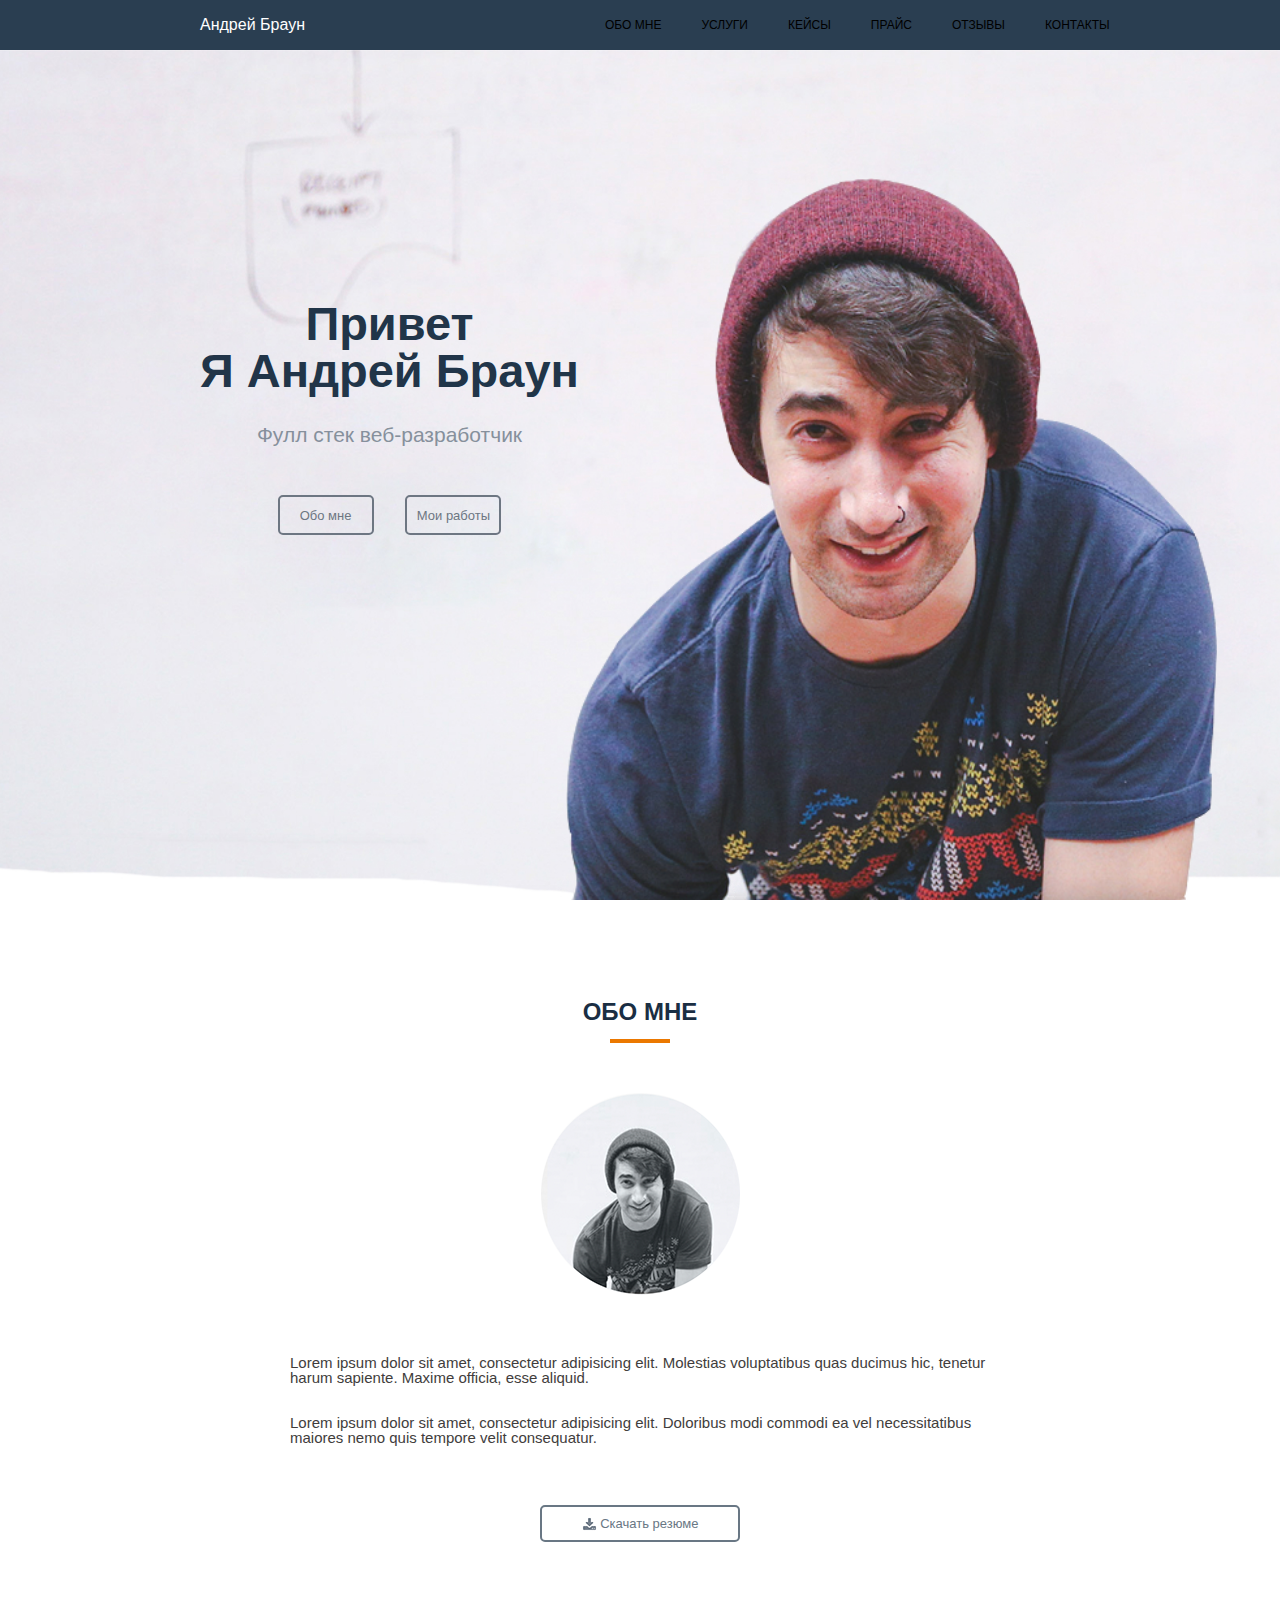
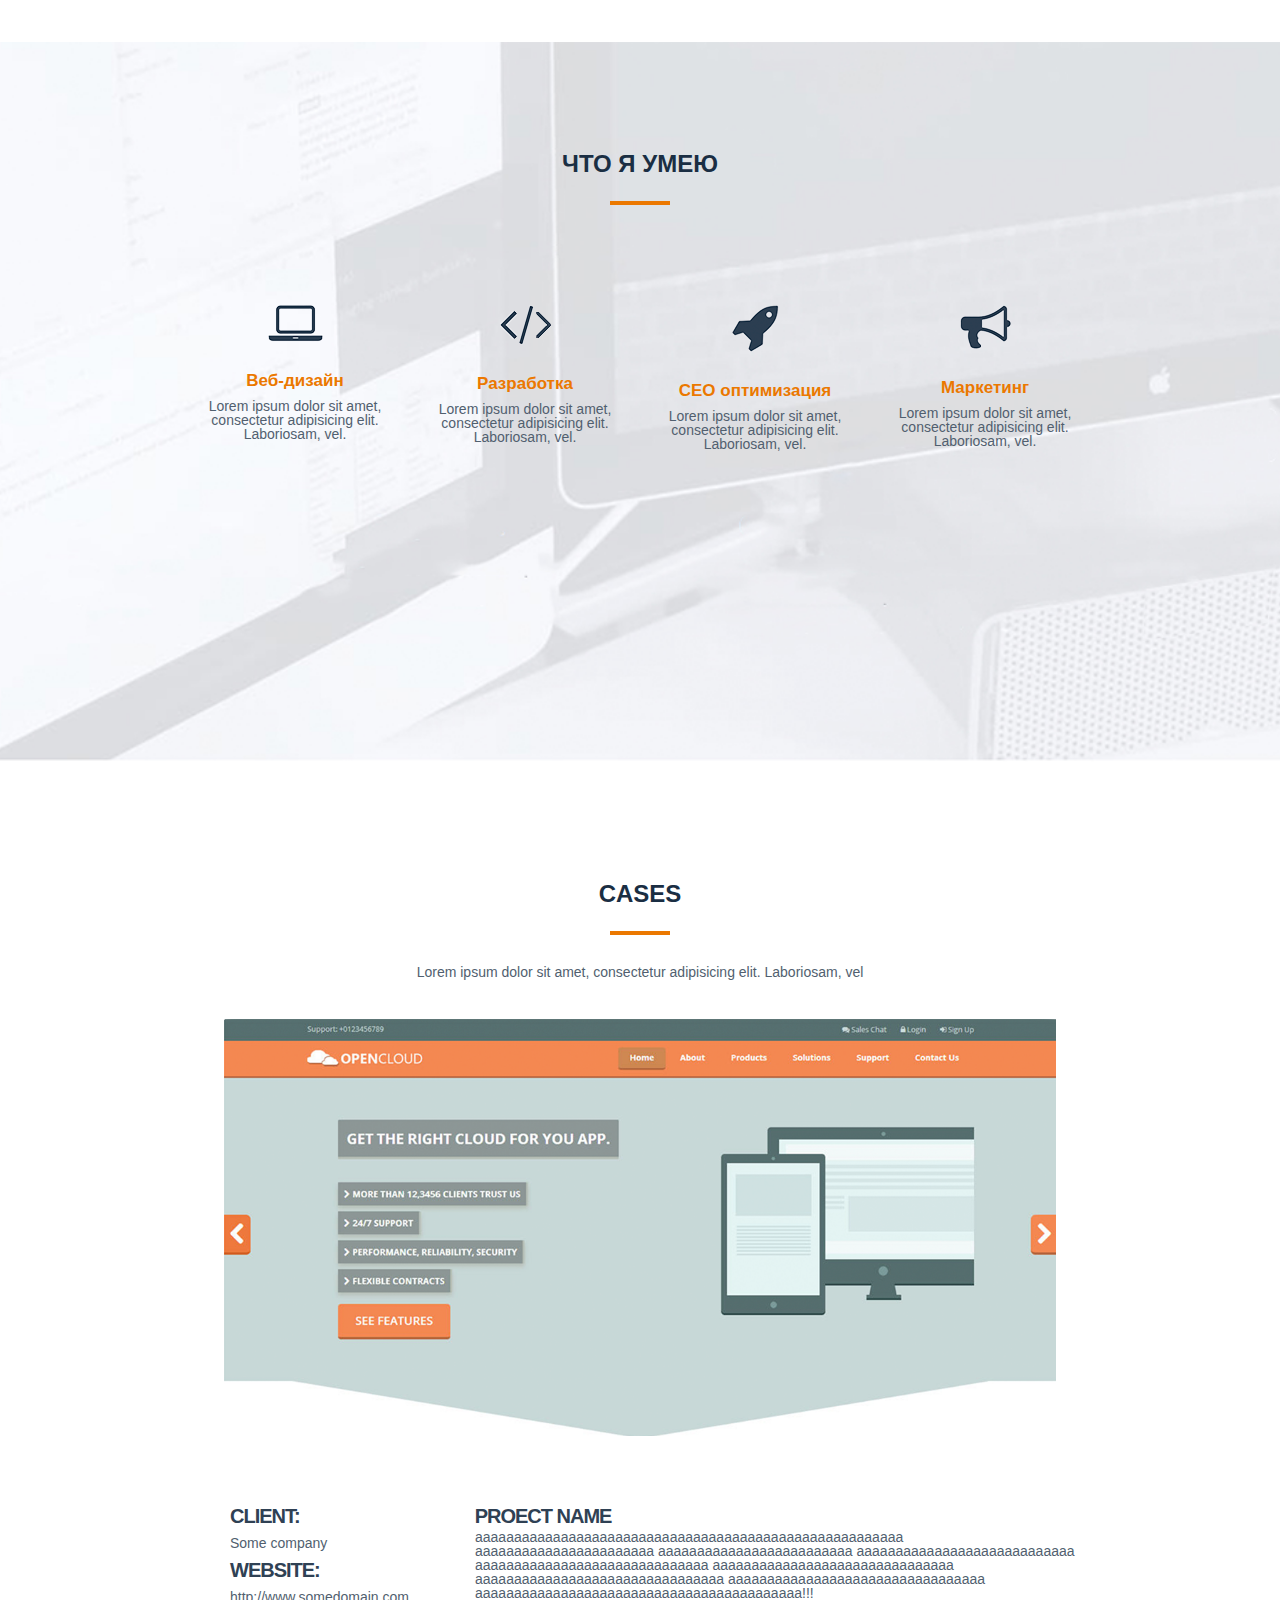
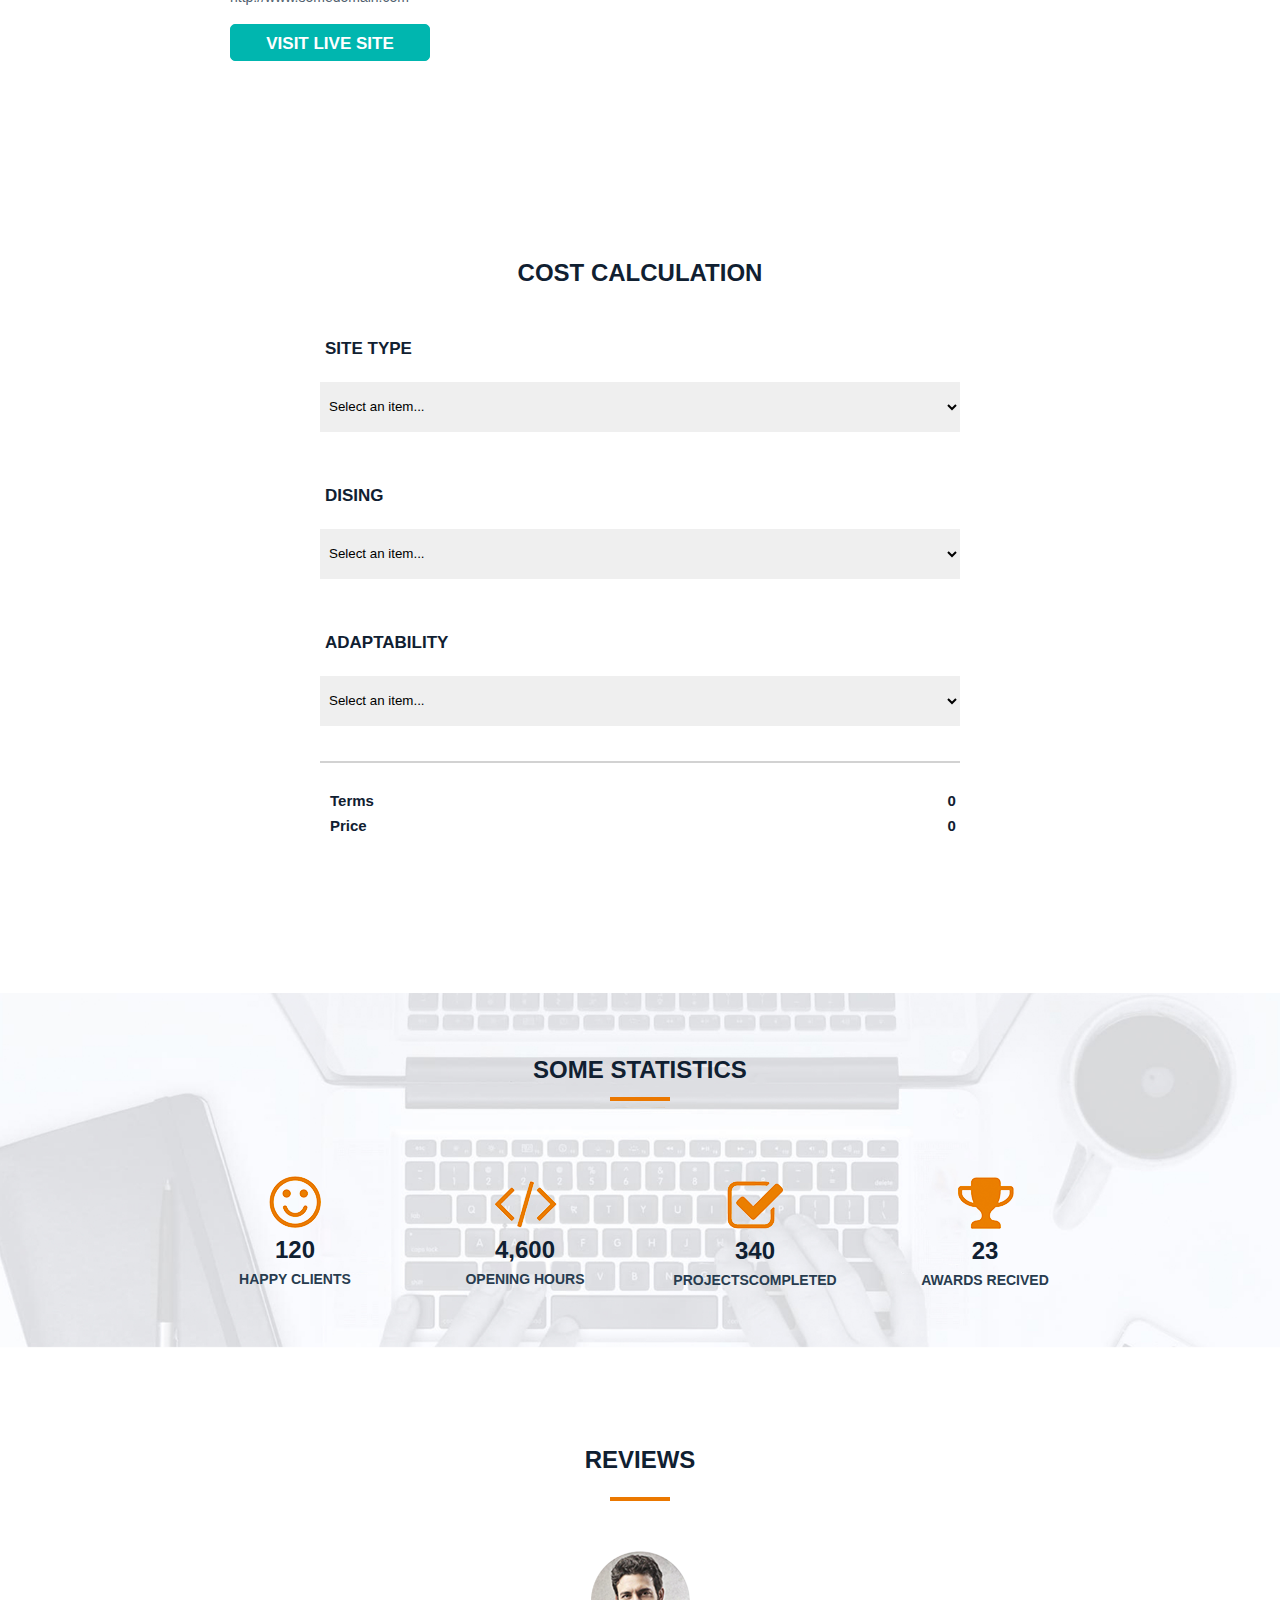
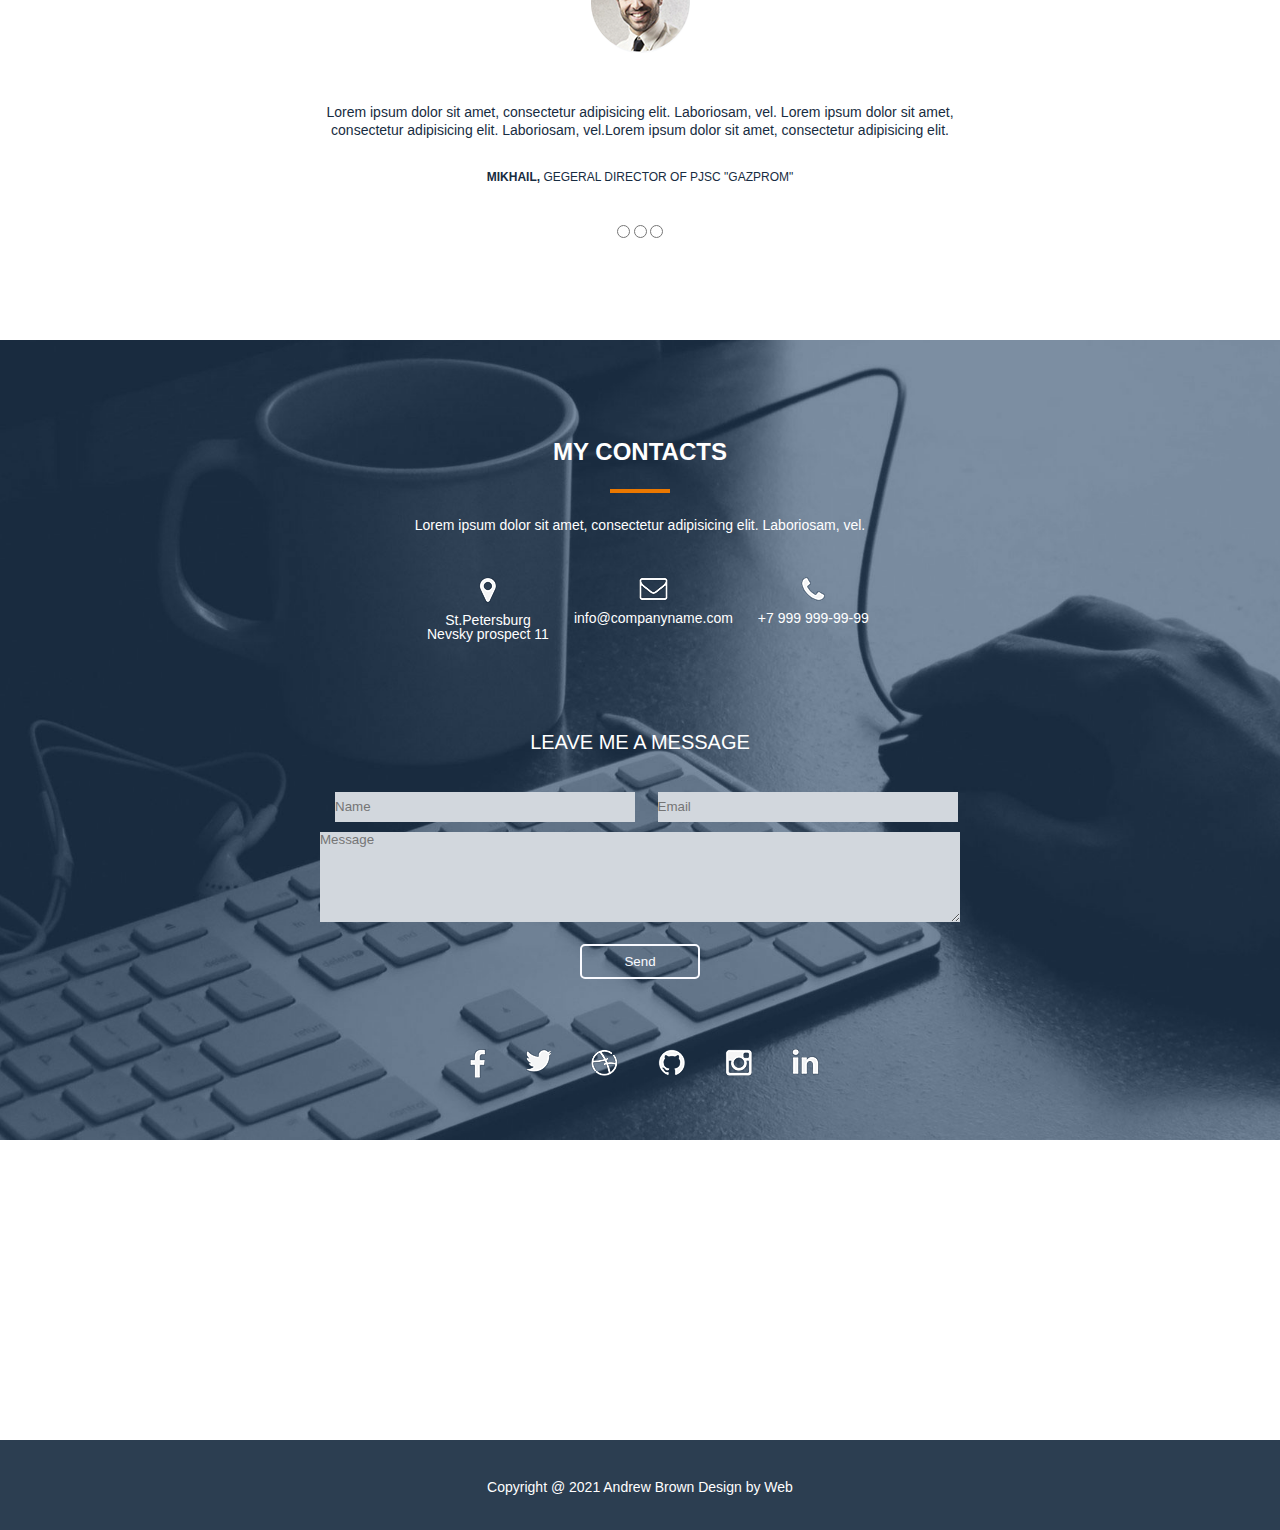
<file: src/index.html>
<!DOCTYPE html>
<html lang="en">

<head>
    <meta charset="UTF-8">
    <meta name="description" content="Это моя первая страница...">
    <meta name="author" content="Andrey">
    <meta name="robots" content="all">
    <meta property="og:title" content="Это моя первая страница...">
    <title>Андрей Браун - Веб-разработчик</title>
    <link rel="stylesheet" href="css/reset.css">
    <link rel="stylesheet" href="css/style.css">
    <meta http-equiv="X-UA-Compatible" content="IE=Edge">
</head>

<body>
    <header>
        <nav>
            <div class="logo">Андрей Браун</div>
            <div class="menu">
                <ul>
                    <li><a href="#">Обо мне</a></li>
                    <li><a href="#">Услуги</a></li>
                    <li><a href="#">Кейсы</a></li>
                    <li><a href="#">Прайс</a></li>
                    <li><a href="#">Отзывы</a></li>
                    <li><a href="#">Контакты</a></li>
                </ul>
            </div>

        </nav>
    </header>

    <div class="main">
        <div class="title__container">
            <h1>Привет <br> Я Андрей Браун</h1>
            <h4>Фулл стек веб-разработчик</h4>
            <input type="submit" value="Обо мне">
            <input type="submit" value="Мои работы">
        </div>
    </div>
    <div class="about_me">
        <div class="about_me_container">
            <h2>Обо мне</h2>
            <hr>
            <img src="img/myphoto.png" alt="">
            <p class="firstText">Lorem ipsum dolor sit amet, consectetur adipisicing elit. Molestias voluptatibus quas ducimus hic, tenetur harum sapiente. Maxime officia, esse aliquid.</p>
            <p class="secondText">Lorem ipsum dolor sit amet, consectetur adipisicing elit. Doloribus modi commodi ea vel necessitatibus maiores nemo quis tempore velit consequatur.</p>
        </div>
        <div class="about_me_container_item">
            <img src="img/input.png" alt="">
            <a href="#">Скачать резюме</a>
        </div>
    </div>
    <div class="skills">
        <div class="skills_space">
            <p> </p>
        </div>
        <div class="skills_container">
            <h2>Что я умею</h2>
            <hr>
            <div class="skills_item">
                <img src="img/pc.png" alt="">
                <h3>Веб-дизайн</h3>
                <p>Lorem ipsum dolor sit amet, consectetur adipisicing elit. Laboriosam, vel.</p>
            </div>
            <div class="skills_item">
                <img src="img/log.png" alt="">
                <h3>Разработка</h3>
                <p>Lorem ipsum dolor sit amet, consectetur adipisicing elit. Laboriosam, vel.</p>
            </div>
            <div class="skills_item">
                <img src="img/log2.png" alt="">
                <h3>СЕО оптимизация</h3>
                <p>Lorem ipsum dolor sit amet, consectetur adipisicing elit. Laboriosam, vel.</p>
            </div>
            <div class="skills_item">
                <img src="img/log3.png" alt="">
                <h3>Маркетинг</h3>
                <p>Lorem ipsum dolor sit amet, consectetur adipisicing elit. Laboriosam, vel.</p>
            </div>
        </div>
    </div>

    <div class="cases">
        <div class="cases_container">
            <p class="cases_space"> </p>
            <h2>Cases</h2>
            <hr>
            <div class="cases_item_1">
                <p>Lorem ipsum dolor sit amet, consectetur adipisicing elit. Laboriosam, vel</p>
                <img src="img/photo.png" alt="" class="cases_itemimg">
            </div>
            <div class="cases_item_2">
                <h3>CLIENT:</h3>
            </div>
            <div class="cases_item_3">
                <h3>PROECT NAME</h3>
            </div>
            <div class="clear">
            </div>
            <div class="cases_item_2">
                <p>Some company</p>
            </div>
            <div class="cases_item_3">
                <p>aaaaaaaaaaaaaaaaaaaaaaaaaaaaaaaaaaaaaaaaaaaaaaaaaaaaaaa aaaaaaaaaaaaaaaaaaaaaaa aaaaaaaaaaaaaaaaaaaaaaaaa aaaaaaaaaaaaaaaaaaaaaaaaaaaa aaaaaaaaaaaaaaaaaaaaaaaaaaaaaa aaaaaaaaaaaaaaaaaaaaaaaaaaaaaaa aaaaaaaaaaaaaaaaaaaaaaaaaaaaaaaa aaaaaaaaaaaaaaaaaaaaaaaaaaaaaaaaa aaaaaaaaaaaaaaaaaaaaaaaaaaaaaaaaaaaaaaaaaa!!!</p>
            </div>
            <div class="clear">
            </div>
            <div class="cases_item_4">
                <h3>WEBSITE:</h3>
                <p>http://www.somedomain.com</p>
            </div>

            <div class="cases_item_5">
                <a href="#">VISIT LIVE SITE</a>
            </div>
        </div>
    </div>
    <div class="Cost_Calculation">
        <div class="Cost_Calculation_item_h2">
            <h2>Cost calculation</h2>
        </div>
        <div class="Cost_Calculation_item">
            <h3>SITE TYPE</h3>
        </div>

        <select class="Cost_Calculation_item_select">

            <option value="1">
                Select an item...
            </option>

            <option value="2">
                A4
            </option>
            <option value="3">
                A3
            </option>
        </select>

        <div class="Cost_Calculation_item">
            <h3>DISING</h3>
        </div>

        <select class="Cost_Calculation_item_select">

            <option value="1">
                Select an item...
            </option>

            <option value="2">
                A4
            </option>
            <option value="3">
                A3
            </option>
        </select>

        <div class="Cost_Calculation_item">
            <h3>ADAPTABILITY</h3>
        </div>

        <select class="Cost_Calculation_item_select">

            <option value="1">
                Select an item...
            </option>

            <option value="2">
                A4
            </option>
            <option value="3">
                A3
            </option>
        </select>
        <hr>
        <div class="Cost_Calculation_item">
            <h4 class="Cost_Calculation_item_h4">Terms</h4>
            <h4 class="Cost_Calculation_item_h4_1">0</h4>
            <h4 class="Cost_Calculation_item_h4">Price</h4>
            <h4 class="Cost_Calculation_item_h4_1">0</h4>
        </div>
    </div>
    <div class="Clear">
    </div>
    <div class="Some_statistics">
        <div class="Some_statistics_item_title">
            <h2>SOME STATISTICS</h2>
        </div>
        <hr>
        <div class="Some_statistics_a">
            <div class="Some_statistics_item_2">
                <img src="img/logo1.png" alt="">
                <h2>120</h2>
                <h4>HAPPY CLIENTS</h4>
            </div>
            <div class="Some_statistics_item">
                <img src="img/logo2.png" alt="">
                <h2>4,600</h2>
                <h4>OPENING HOURS</h4>
            </div>
            <div class="Some_statistics_item">
                <img src="img/logo3.png" alt="">
                <h2>340</h2>
                <h4>PROJECTSCOMPLETED</h4>
            </div>
            <div class="Some_statistics_item_4">
                <img src="img/logo4.png" alt="">
                <h2>23</h2>
                <h4>AWARDS RECIVED</h4>
            </div>
        </div>
    </div>
    <div class="Clear">
    </div>
    <div class="REVIEWS">
        <div class="REVIEWS_item">
            <h2>REVIEWS</h2>
            <hr>
        </div>
        <div class="REVIEWS_item">
            <img src="img/mihail.png" alt="">
            <p>Lorem ipsum dolor sit amet, consectetur adipisicing elit. Laboriosam, vel. Lorem ipsum dolor sit amet,</p>
            <p>consectetur adipisicing elit. Laboriosam, vel.Lorem ipsum dolor sit amet, consectetur adipisicing elit.</p>
            <p class="REVIEWS_item_Mik"><b>Mikhail,</b> Gegeral Director of PJSC "Gazprom"</p>
        </div>
        <div class="REVIEWS_item">
            <form class="REVIEWS_item_form" action="#">
                <input type="radio" name="text_imput" id="1">
                <input type="radio" name="text_imput" id="2">
                <input type="radio" name="text_imput" id="3">
            </form>
        </div>
    </div>
    <div class="My_contacts">
        <div class="My_contacts_item">
            <h2>MY CONTACTS</h2>
            <hr>
        </div>
        <div class="My_contacts_item">
            <p class="My_contacts_item_p1">Lorem ipsum dolor sit amet, consectetur adipisicing elit. Laboriosam, vel.</p>
        </div>
        <div class="My_contacts_item_2_1">
            <img src="img/geo.png" alt="">
            <p>St.Petersburg
                <br> Nevsky prospect 11</p>
        </div>
        <div class="My_contacts_item_2">
            <img src="img/mail.png" alt="">
            <p>info@companyname.com</p>
        </div>
        <div class="My_contacts_item_2">
            <img src="img/tel.png" alt="">
            <p>+7 999 999-99-99</p>
        </div>
        <div class="My_contacts_item_3">
            <h3>LEAVE ME A MESSAGE</h3>
        </div>
        <div class="Clear">

        </div>
        <div class="My_contacts_item_4">
            <form action="#">
                <div class="My_contacts_item_4_1">
                    <input type="text" name="text_input" value="" placeholder="Name">
                </div>
                <div class="My_contacts_item_4_2">
                    <input type="text" name="text_input" value="" placeholder="Email">
                </div>
                <div class="My_contacts_item_4_3">
                    <textarea name="text_input" id="1" rows="10" cols="30" placeholder="Message"></textarea>
                </div>
                <div class="My_contacts_item_4_4">
                    <input type="submit" value="Send">
                </div>
            </form>
        </div>
        <div class="My_contacts_item_5">
            <div class="My_contacts_facebook">
                <a href="https://www.facebook.com">
                    <img src="img/fb.png" alt="">
                </a>
            </div>
            <div class="My_contacts_twitter">
                <a href="https://twitter.com">
                    <img src="img/tvit.png" alt="">
                </a>
            </div>
            <div class="My_contacts_t">
                <a href="https://twitter.com">
                    <img src="img/bool.png" alt="">
                </a>
            </div>
            <div class="My_contacts_tw">
                <a href="https://twitter.com">
                    <img src="img/kat.png" alt="">
                </a>
            </div>
            <div class="My_contacts_twi">
                <a href="https://twitter.com">
                    <img src="img/inst.png" alt="">
                </a>
            </div>
            <div class="My_contacts_twit">
                <a href="https://twitter.com">
                    <img src="img/in.png" alt="">
                </a>
            </div>
        </div>
    </div>


    <div class="mapouter">
        <div class="gmap_canvas">
            <iframe class="gmap_iframe" frameborder="0" scrolling="no" marginheight="0" marginwidth="0" src="https://maps.google.com/maps?width=1310&amp;height=300&amp;hl=en&amp;q=University of Oxford&amp;t=&amp;z=14&amp;ie=UTF8&amp;iwloc=B&amp;output=embed"></iframe><a href="https://mcpenation.com/">https://mcpenation.com</a></div>
        <style>
            .mapouter {
                position: relative;
                text-align: right;
                width: 1310px;
                height: 300px;
            }
            
            .gmap_canvas {
                overflow: hidden;
                background: none!important;
                width: 1310px;
                height: 300px;
            }
            
            .gmap_iframe {
                width: 1310px!important;
                height: 300px!important;
            }

        </style>
    </div>
<div class="final">
  <p>Copyright @ 2021 Andrew Brown Design by Web</p>
</div>

</body>

</html>
</file>
<file: src/css/style.css>
body {
    font-family: Arial, sans-serif;
}
nav {
    width: 100%;
    height: 50px;
    background: #2a3e51;
}
.logo {
    float: left;
    color: #ffffff;
    font-size: 16px;
    line-height: 50px;
    padding-left: 200px;
}
.menu {
    float: left;
    padding-left: 300px;
}
.menu li {
    float: left;
    font-size: 12px;
    color: #ffffff;
    line-height: 50px;
    margin-right: 40px;
    text-transform: uppercase;
}
.menu li a:visited {
    color: #ffffff;
}
.main {
    height: calc(100% - 50px);
    width: 100%;
    background: url(../img/boy.png) 90% 100%/auto 85% no-repeat, url(../img/bg.jpg) center/cover no-repeat;
}
.title__container {
    float: left;
    margin: 250px 0px 0px 200px;
    color: #213549;
    text-align: center;
}
.title__container h1 {
    font-size: 47px;
    font-weight: bold;
}
.title__container h4 {
    margin-top: 30px;
    font-size: 21px;
    color: #86909c;
}
.title__container input {
    width: 96px;
    height: 40px;
    text-align: center;
    border: 2px solid #6d7682;
    background: none;
    border-radius: 5px;
    color: #6d7682;
    font-size: 13px;
    cursor: pointer;
    margin: 50px 14px 0px 14px;
}
.about_me_container h2 {
    text-transform: uppercase;
    text-align: center;
    width: 200px;
    font-size: 24px;
    margin: 100px auto 10px auto;
    padding-bottom: 5px;
    font-weight: bold;
    color: #1a2e43;
}
.about_me_container {
    width: 700px;
    margin: 0px auto;
}
.about_me_container img {
    display: block;
    margin: 50px auto;
}
.about_me_container hr {
    height: 4px;
    border: none;
    background: #eb7800;
    width: 60px;
    margin: 0 auto;
}
.about_me_container p {
    margin-top: 60px;
    color: #413D3C;
    font-size: 15px;
}
.about_me_container .secondText {
    margin-top: 30px;
}
.about_me_container_item {
    margin: 60px auto -100px;
    text-align: center;
    border: 2px solid #697784;
    border-radius: 5px;
    font-size: 13px;
    cursor: pointer;
    width: 200px;
    height: 37px;
    padding: 10px;
}
.about_me_container_item a {
    color: #697784;
}
.skills {
    height: 80%;
    width: 100%;
    background: url(../img/bg2.jpg) center/cover no-repeat;
}
.skills p {
    color: #515f6f;
}
.skills_space {
    margin: 200px auto 105px auto;
    padding-bottom: 5px;
}
.skills_container h2 {
    text-align: center;
    width: 400px;
    font-size: 24px;
    margin: 20px auto 20px auto;
    padding-bottom: 5px;
    text-transform: uppercase;
    color: #1a2e43;
    font-weight: bold;
}
.skills_container hr {
    height: 4px;
    border: none;
    background: #eb7800;
    width: 60px;
    margin: auto auto 100px auto;
}
.skills_container {
    width: 920px;
    margin: 0 auto;
}
.skills_item {
    float: left;
    width: 230px;
    text-align: center;
}
.clear {
    clear: left;
}
.skills_item h3 {
    font-size: 17px;
    margin: 30px auto 10px auto;
    color: #eb7800;
    font-weight: bold;
}
.cases_space {
    margin: 10px auto 105px auto;
    padding-bottom: 5px;
}
.cases_container h2 {
    text-align: center;
    width: 400px;
    font-size: 24px;
    margin: 20px auto 20px auto;
    padding-bottom: 5px;
    text-transform: uppercase;
    color: #1a2e43;
    font-weight: bold;
}
.cases_container hr {
    height: 4px;
    border: none;
    background: #eb7800;
    width: 60px;
    margin: auto auto 30px auto;
}
.cases_item_1 p {
    text-align: center;
}
.cases_item_1 img {
    display: block;
    margin: 40px auto 70px auto;
    width: 65%;
}
.cases p {
    color: #515f6f;
}
.cases_container h3 {
    font-weight: 550;
    font-size: 20px;
    color: #2f4154;
    letter-spacing: -1px;
}
.cases_item_2 h3 {
    margin: auto 175px auto 230px;
    float: left;
}
.cases_item_2 p {
    margin: auto 150px -20px 230px;
    padding-top: 10px;
}
.cases_item_4 {
    margin: 10px auto auto 230px;
}
.cases_item_4 p {
    margin: 10px auto auto auto;
}
.cases_item_3 p {
    width: 700px;
    margin: auto auto -50px 375px;
    padding-left: 100px;
}
.cases_item_5 {
    margin: 20px 150px auto 230px;
    text-align: center;
    border: 1px solid #00b6af;
    border-radius: 5px;
    font-size: 17px;
    cursor: pointer;
    width: 200px;
    height: 37px;
    padding: 10px;
    font-weight: bold;
    background: #00b6af;
}
.cases_item_5 a {
    color: #ffffff;
}
.Cost_Calculation h2 {
    text-align: center;
    font-size: 24px;
    margin: 200px auto auto auto;
    text-transform: uppercase;
    color: #102031;
    font-weight: bold;
}
.Cost_Calculation_item h3 {
    font-weight: bold;
    margin: 50px auto 20px auto;
    font-size: 17px;
    color: #102031;
}
.Cost_Calculation_item,
.Cost_Calculation_item_select {
    margin-left: 25%;
    padding: 5px;
}
.Cost_Calculation_item_select {
    display: block;
    width: 50%;
    height: 50px;
    background: #efefef;
}
.Cost_Calculation hr {
    border: 1px solid #d2d2d2;
    margin: 35px 25% 20px 25%;
}
.Cost_Calculation_item_h4 {
    float: left;
    padding: 5px;
}
.Cost_Calculation_item_h4_1 {
    margin: auto auto auto 65%;
    padding: 5px;
}
.Cost_Calculation h4 {
    font-size: 15px;
    font-weight: bold;
    color: #102031;
}
.Some_statistics {
    background: url(../img/bg3.jpg) center/cover no-repeat;
    height: 355px;
    width: 100%;
    margin-top: 150px;
    margin-bottom: 100px;
}
.Some_statistics h2 {
    font-size: 24px;
    text-transform: uppercase;
    color: #102031;
    font-weight: bold;
}
.Some_statistics h4 {
    color: #283c4f;
    font-weight: bold;
}
.Some_statistics_item_title h2 {
    text-align: center;
    font-weight: bold;
    padding-top: 65px;
}
.Some_statistics hr {
    height: 4px;
    border: none;
    background: #eb7800;
    width: 60px;
    margin: 15px auto auto auto;
}
.Some_statistics_a {
    width: 920px;
    margin: 0 auto;
}
.Some_statistics_item,
.Some_statistics_item_2,
.Some_statistics_item_4 {
    float: left;
    width: 230px;
    text-align: center;
    margin-top: 80px;
}
.Some_statistics_item_2 {
    margin-top: 75px;
}
.Some_statistics_item_4 {
    margin-top: 76px;
}
.Some_statistics_a img,
.Some_statistics_a h2 {
    margin-bottom: 10px;
}
.REVIEWS h2 {
    font-size: 24px;
    text-transform: uppercase;
    color: #102031;
    font-weight: bold;
    text-align: center;
}
.REVIEWS hr {
    height: 4px;
    border: none;
    background: #eb7800;
    width: 60px;
    margin: 25px auto auto auto;
}
.REVIEWS img {
    text-align: center;
    display: block;
    margin: 50px auto;
}
.REVIEWS p {
    text-align: center;
    padding: 2px;
    color: #172c41;
}
.REVIEWS_item_Mik {
    text-transform: uppercase;
    font-size: 12px;
    margin-top: 30px;
}
.REVIEWS_item_form {
    text-align: center;
    margin-top: 40px;
}
input[type='radio']:checked:after {
    width: 15px;
    height: 15px;
    border-radius: 15px;
    top: -2px;
    left: -1px;
    position: relative;
    background-color: #e46500;
    content: '';
    display: inline-block;
    visibility: visible;
    border: 2px solid white;
}
.My_contacts {
    background: url(../img/bg4.jpg) center/cover no-repeat;
    height: 800px;
    margin-top: 100px;
}
.My_contacts hr {
    height: 4px;
    border: none;
    background: #eb7800;
    width: 60px;
    margin: 25px auto 25px auto;
}
.My_contacts h2 {
    padding-top: 100px;
    font-size: 24px;
    text-transform: uppercase;
    color: #ffffff;
    font-weight: bold;
    text-align: center;
}
.My_contacts p {
    color: #ffffff;
}
.My_contacts_item_p1 {
    text-align: center;
    margin-bottom: 45px;
}
.My_contacts_item_2,
.My_contacts_item_2_1 {
    text-align: center;
    float: left;
    padding-left: 25px;
}
.My_contacts_item_2_1 {
    margin-left: 402px;
}
.My_contacts_item_2 img {
    margin-bottom: 10px;
}
.My_contacts_item_2_1 img {
    margin-bottom: 10px;
}
.My_contacts_item_3 {
    margin-top: 200px;
    text-align: center;
    color: #ffffff;
  font-weight: bold;
    font-size: 20px;
}
.My_contacts_item_4 {
    display: block;
   padding-top: 40px;
    text-align: center;
}
.My_contacts_item_4_1{
margin-left: 235px;
 float: left;
    padding-left: 100px;
}
.My_contacts_item_4_2{
    padding-right: 300px;
}

.My_contacts_item_4 input {
    width: 300px;
    height: 30px;
    background: #d2d7dd;
}
.My_contacts_item_4_3 textarea{
    margin-top: 10px;
    width: 640px;
    height: 90px;
    margin-bottom: 20px;
    background: #d2d7dd;
}
.My_contacts_item_4_4 input{
    border: 2px solid #f9faff;
    border-radius: 5px;
    background: none;
    cursor: pointer;
    width: 120px;
    height: 35px;
    color: #f9faff;
}
.My_contacts_item_5 img{
    float: left;
    margin-left: 30px;
    margin-top: 70px;
    padding-right: 10px;
}
.My_contacts_item_5{
    margin: auto;
    width: 400px;
}
.final{
    background: #2c3e51;
    width: 100%;
    height: 90px;
}
.final p{
    text-align: center;
    padding-top: 40px;
    color: #ffffff;
}
</file>
